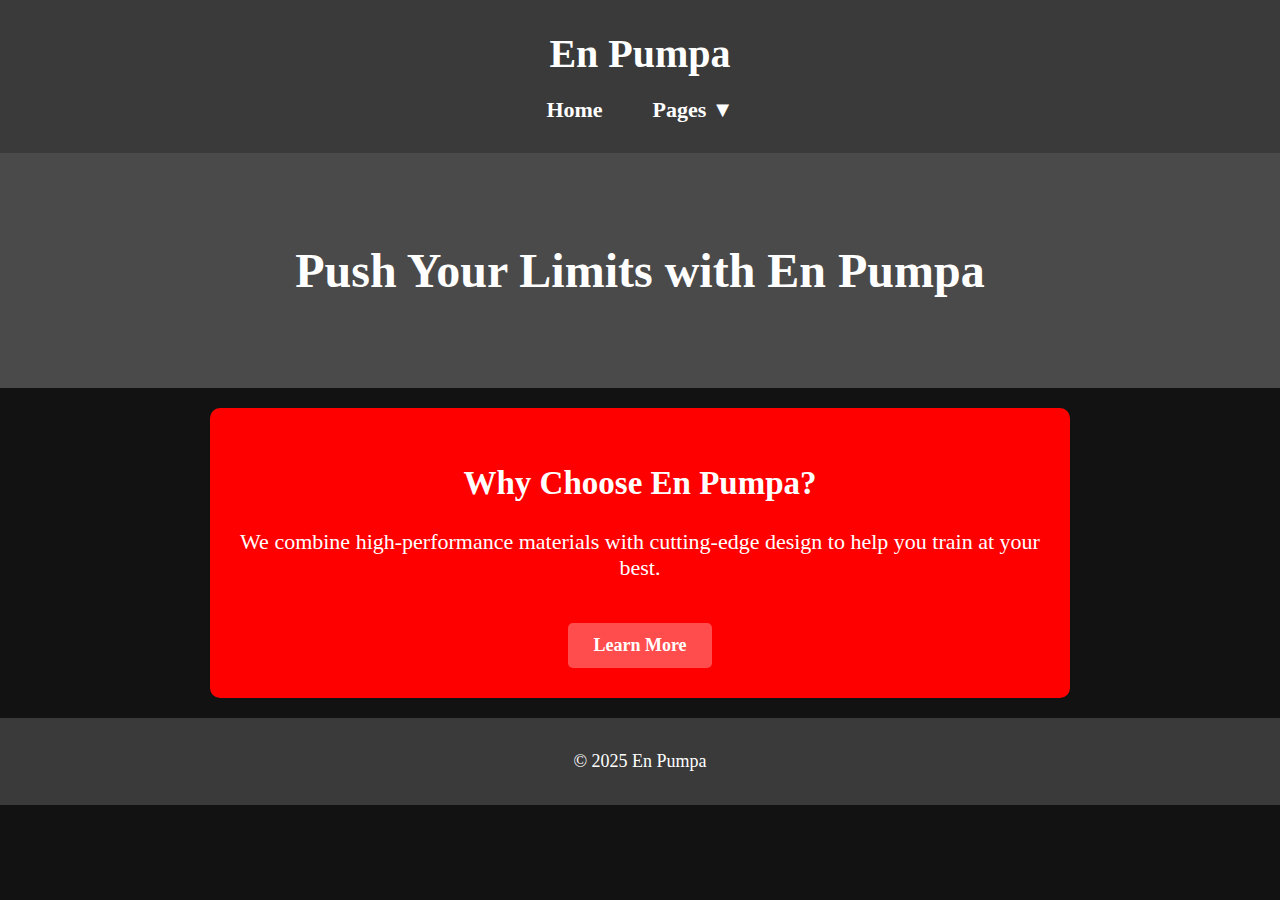
<file: index.html>
<!DOCTYPE html>
<html lang="en">
<head>
    <meta charset="UTF-8">
    <meta name="viewport" content="width=device-width, initial-scale=1.0">
    <title>En Pumpa - Gym Clothing</title>
    <link rel="stylesheet" href="pumpa.css">
</head>
<body>
    <header>
        <h1>En Pumpa</h1>
        <nav>
            <ul class="nav-links">
                <li><a href="index.html">Home</a></li>
                <li class="dropdown">
                    <a href="#">Pages ▼</a>
                    <ul class="dropdown-menu">
                        <li><a href="about.html">About Us</a></li>
                        <li><a href="gallery.html">Gallery</a></li>
                        <li><a href="prices.html">Prices</a></li>
                    </ul>
                </li>
            </ul>
        </nav>
    </header>

    <section class="hero">
        <h2>Push Your Limits with En Pumpa</h2>
    </section>

    <section class="section-red">
        <h2>Why Choose En Pumpa?</h2>
        <p>We combine high-performance materials with cutting-edge design to help you train at your best.</p>
        <a href="about.html" class="btn">Learn More</a>
    </section>

    <footer>
        <p>© 2025 En Pumpa</p>
    </footer>
</body>
</html>
</file>
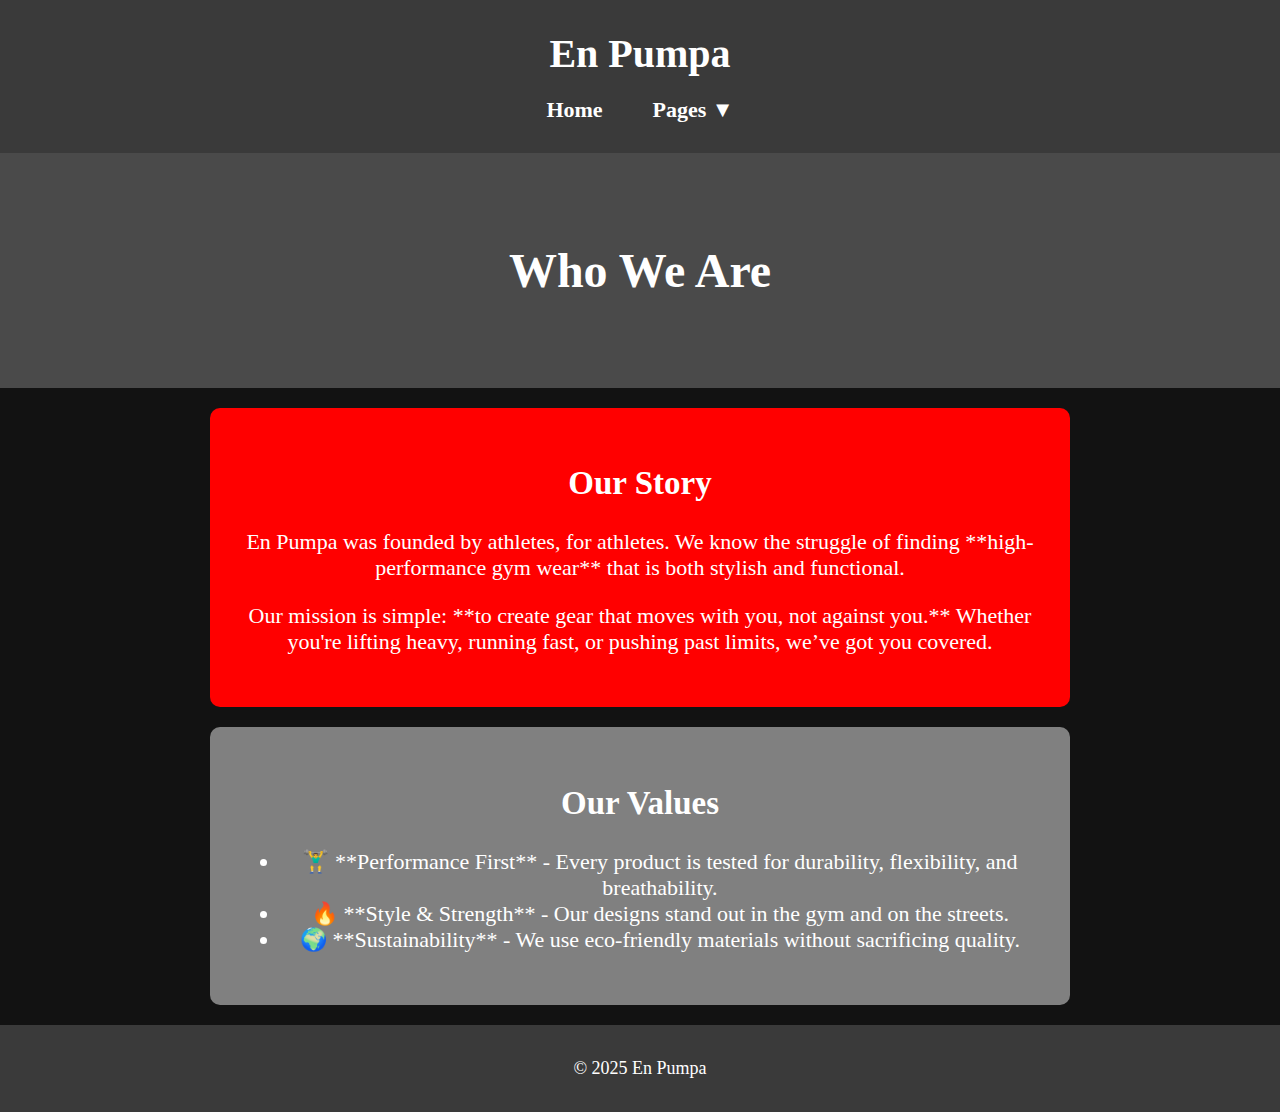
<file: about.html>
<!DOCTYPE html>
<html lang="en">
<head>
    <meta charset="UTF-8">
    <meta name="viewport" content="width=device-width, initial-scale=1.0">
    <title>About Us - En Pumpa</title>
    <link rel="stylesheet" href="pumpa.css">
</head>
<body>
    <header>
        <h1>En Pumpa</h1>
        <nav>
            <ul>
                <li><a href="pumpa.html">Home</a></li>
                <li class="dropdown">
                    <a href="#">Pages ▼</a>
                    <div class="dropdown-menu">
                        <a href="gallery.html">Gallery</a>
                        <a href="about.html">About Us</a>
                        <a href="prices.html">Prices</a>
                    </div>
                </li>
            </ul>
        </nav>
    </header>

    <section class="hero">
        <h2>Who We Are</h2>
    </section>

    <section class="section-red">
        <h2>Our Story</h2>
        <p>En Pumpa was founded by athletes, for athletes. We know the struggle of finding **high-performance gym wear** that is both stylish and functional.</p>
        <p>Our mission is simple: **to create gear that moves with you, not against you.** Whether you're lifting heavy, running fast, or pushing past limits, we’ve got you covered.</p>
    </section>

    <section class="section-grey">
        <h2>Our Values</h2>
        <ul class="values-list">
            <li>🏋️‍♂️ **Performance First** - Every product is tested for durability, flexibility, and breathability.</li>
            <li>🔥 **Style & Strength** - Our designs stand out in the gym and on the streets.</li>
            <li>🌍 **Sustainability** - We use eco-friendly materials without sacrificing quality.</li>
        </ul>
    </section>

    <footer>
        <p>&copy; 2025 En Pumpa</p>
    </footer>
</body>
</html>
</file>
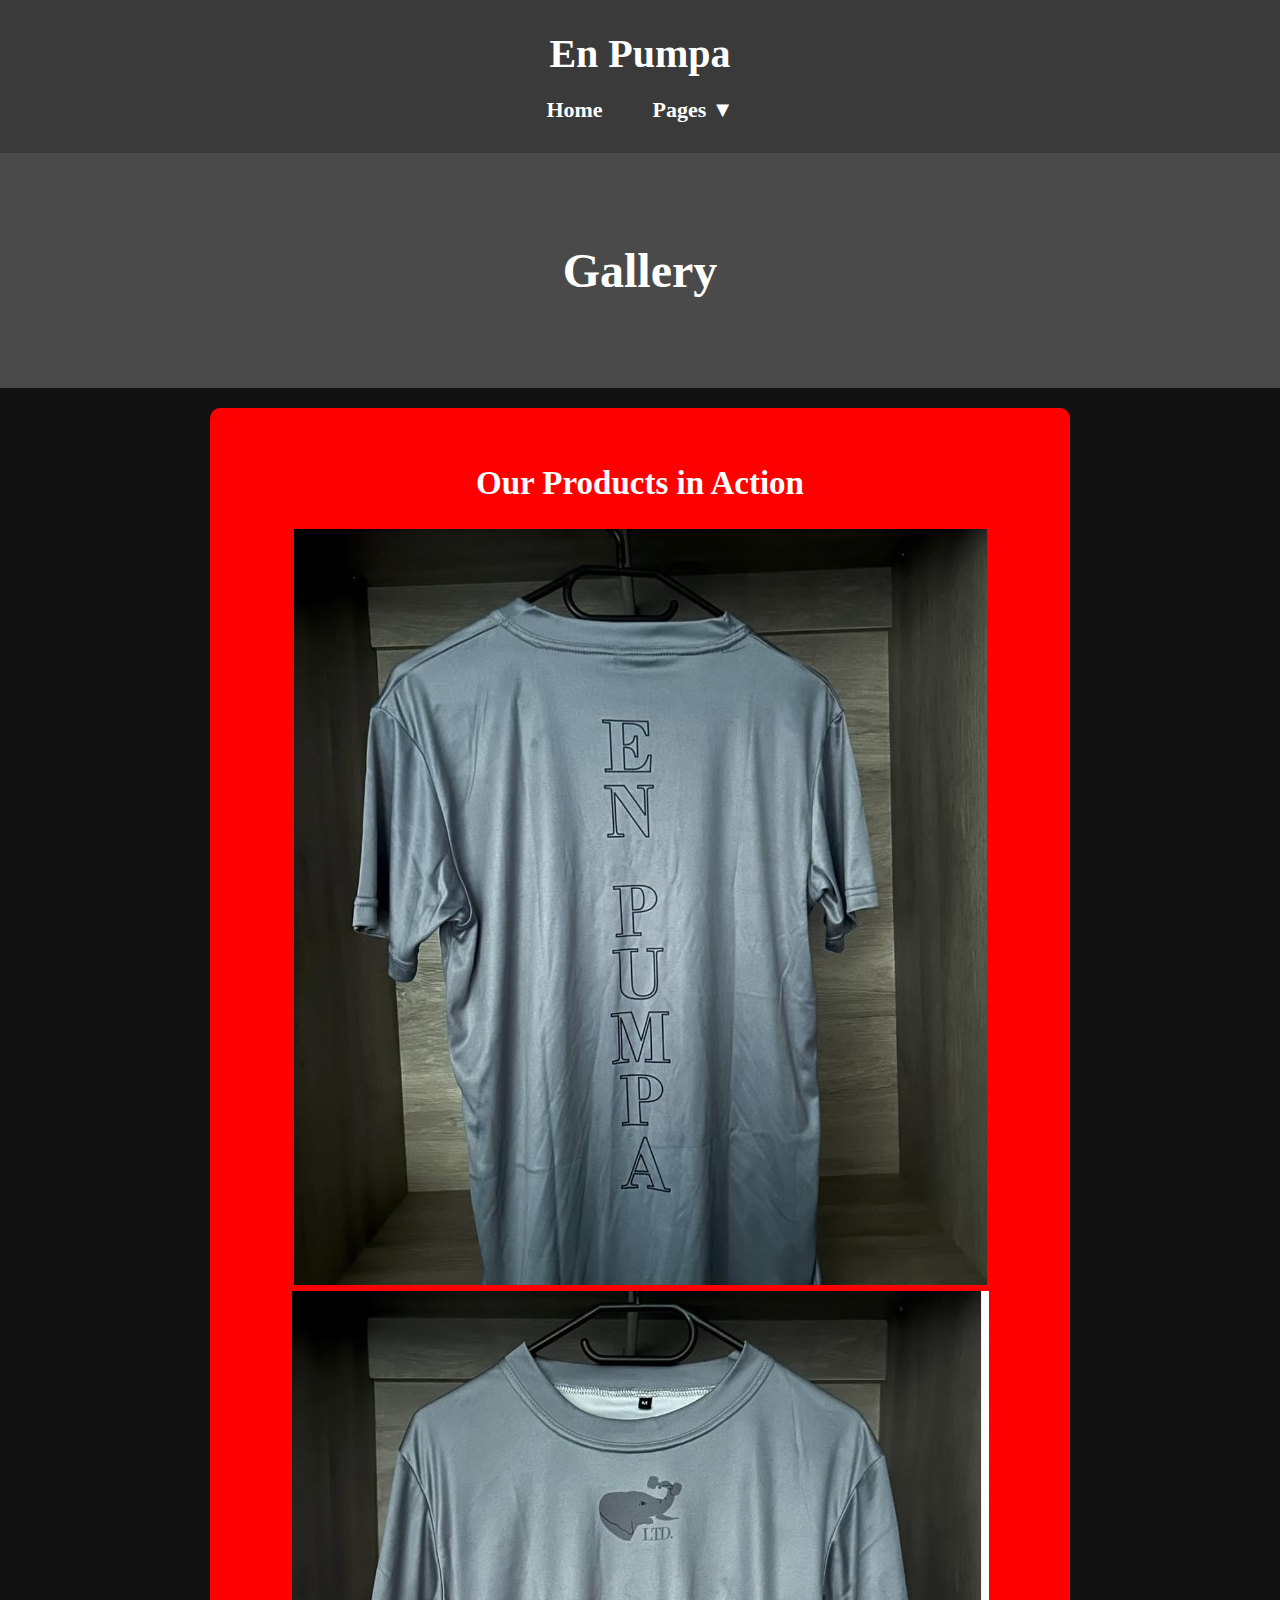
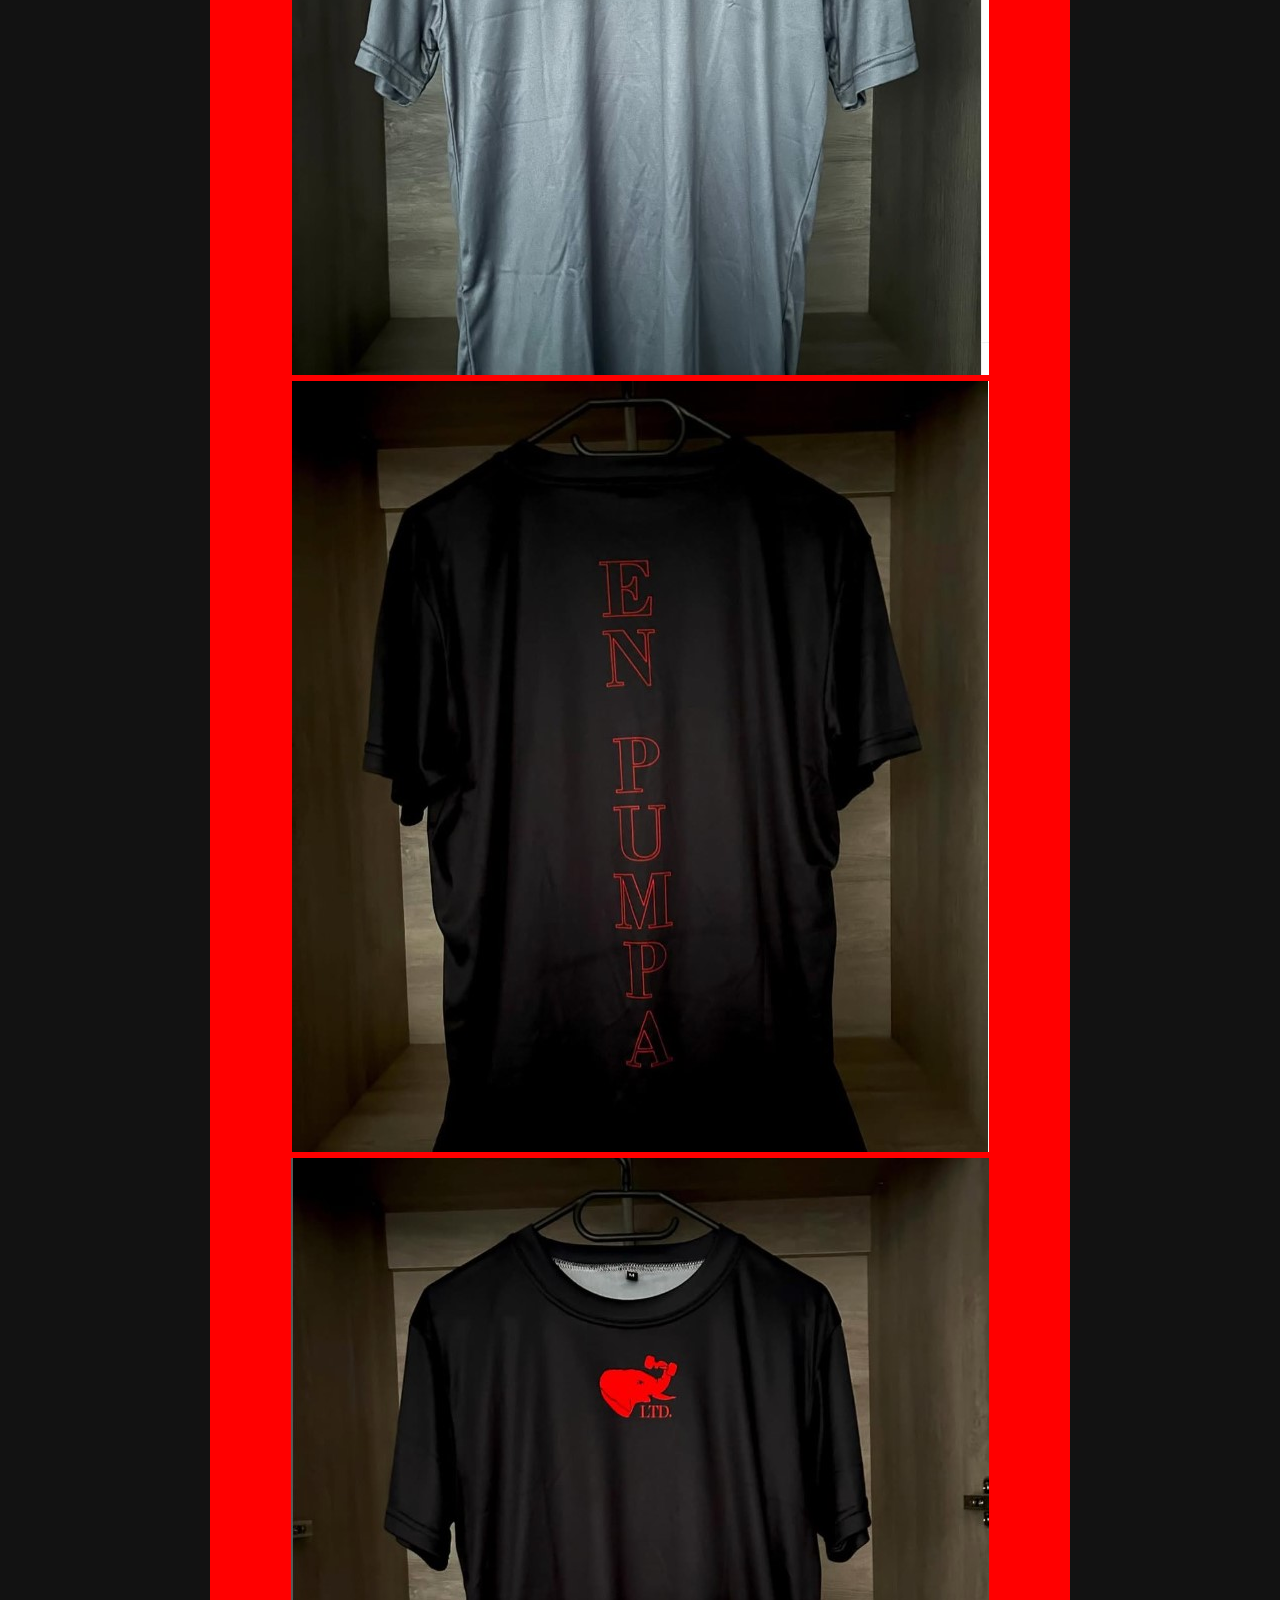
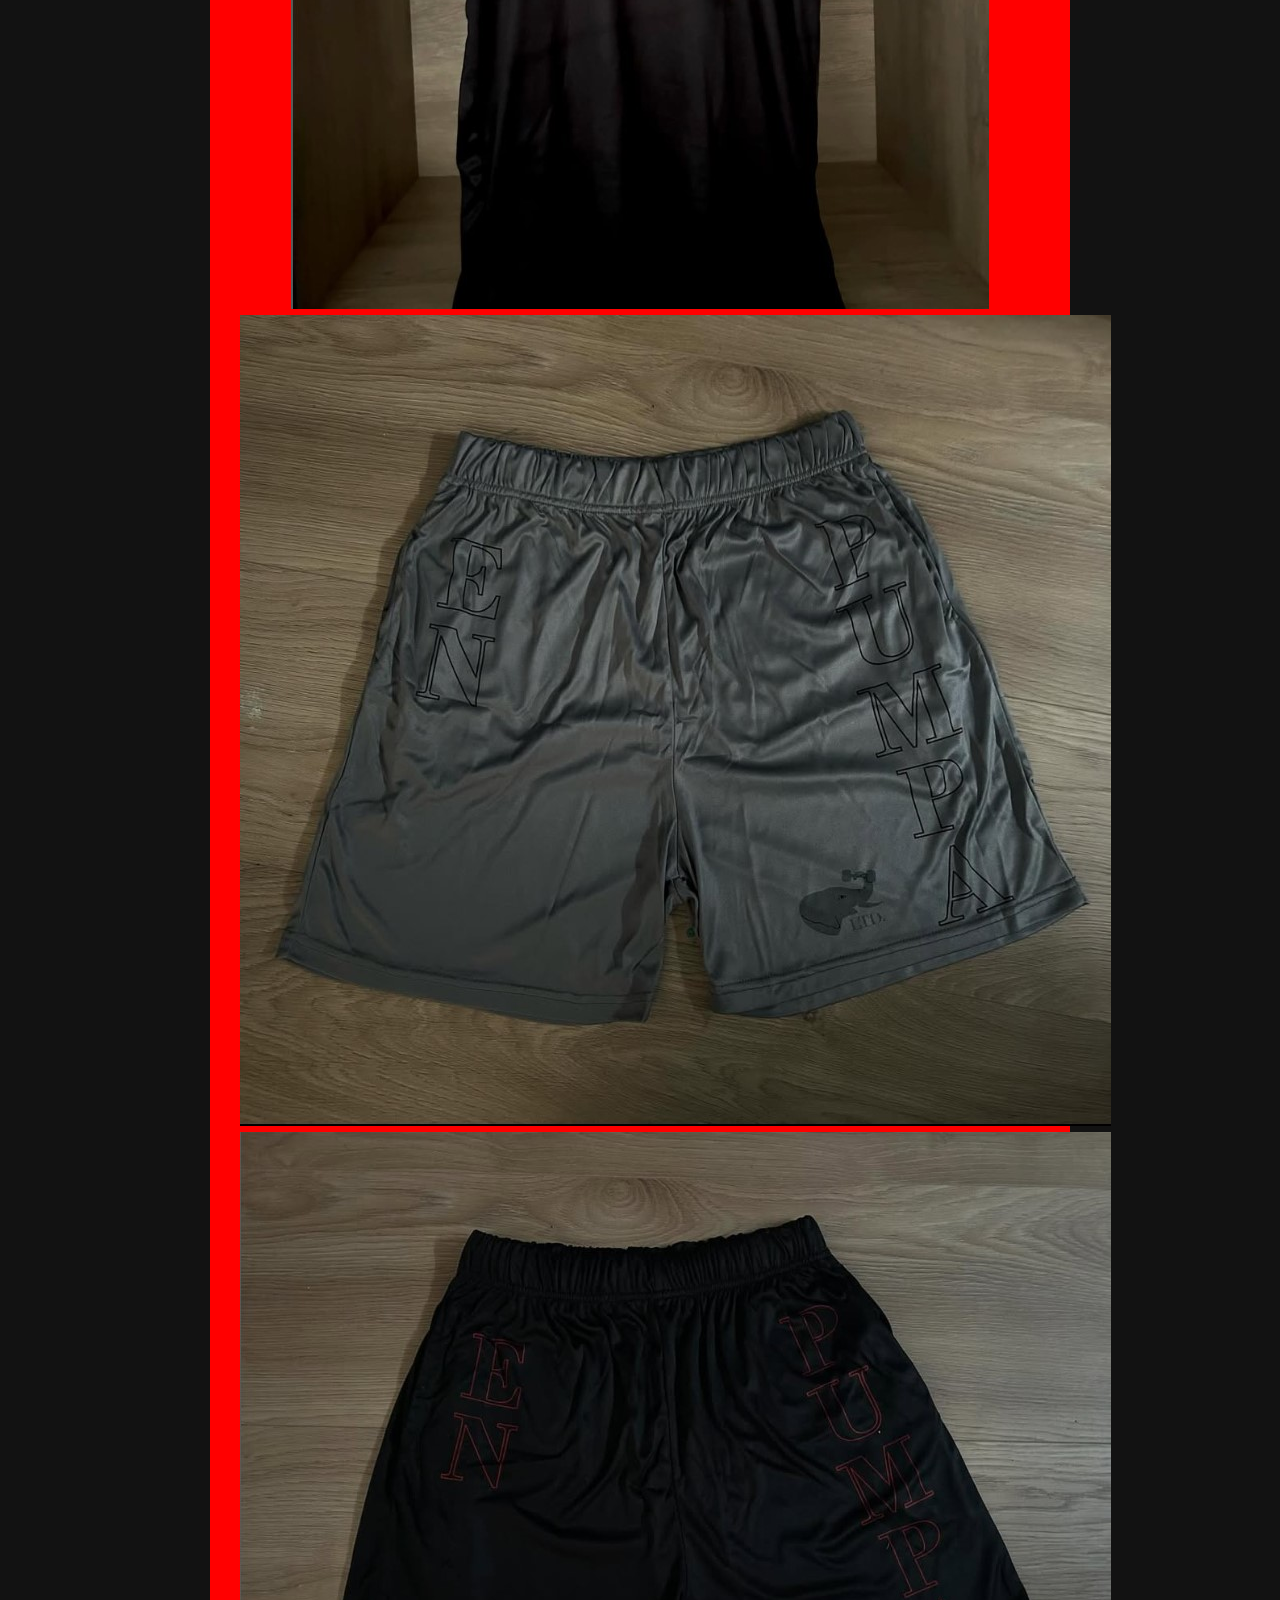
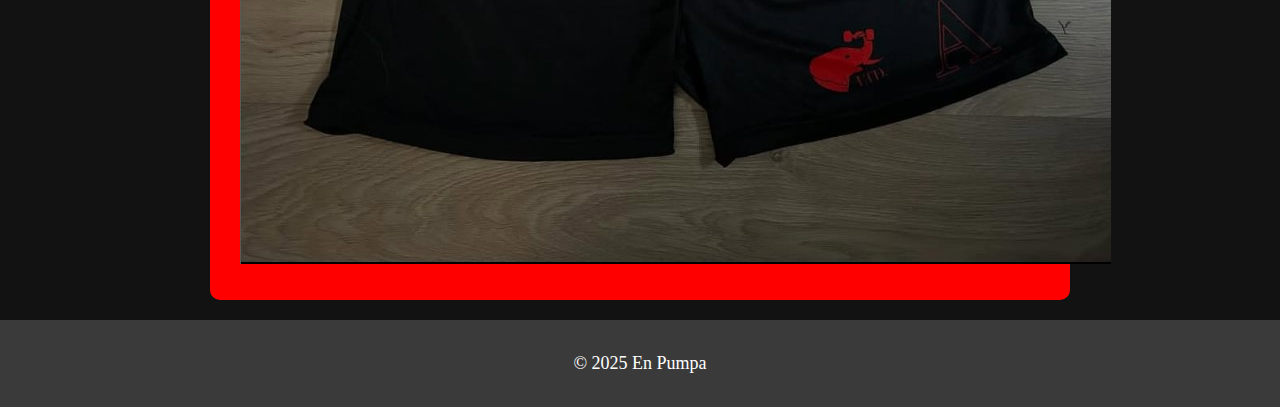
<file: gallery.html>
<!DOCTYPE html>
<html lang="en">
<head>
    <meta charset="UTF-8">
    <meta name="viewport" content="width=device-width, initial-scale=1.0">
    <title>Gallery - En Pumpa</title>
    <link rel="stylesheet" href="pumpa.css">
</head>
<body>
    <header>
        <h1>En Pumpa</h1>
        <nav>
            <ul>
                <li><a href="pumpa.html">Home</a></li>
                <li class="dropdown">
                    <a href="#">Pages ▼</a>
                    <div class="dropdown-menu">
                        <a href="gallery.html">Gallery</a>
                        <a href="about.html">About Us</a>
                        <a href="prices.html">Prices</a>
                    </div>
                </li>
            </ul>
        </nav>
    </header>

    <section class="hero">
        <h2>Gallery</h2>
    </section>

    <section class="section-red">
        <h2>Our Products in Action</h2>
        <div class="gallery-images">
            <img src="greytee.jpg" alt="Grey Tee Front">
            <img src="grey2.jpg" alt="Grey Tee Back">
            <img src="redtee.jpg" alt="Black Tee Front">
            <img src="red2.jpg" alt="Black Tee Back">
            <img src="short2.jpg" alt="Grey Shorts">
            <img src="short1.jpg" alt="Black Shorts">
        </div>
    </section>

    <footer>
        <p>&copy; 2025 En Pumpa</p>
    </footer>
</body>
</html>
</file>
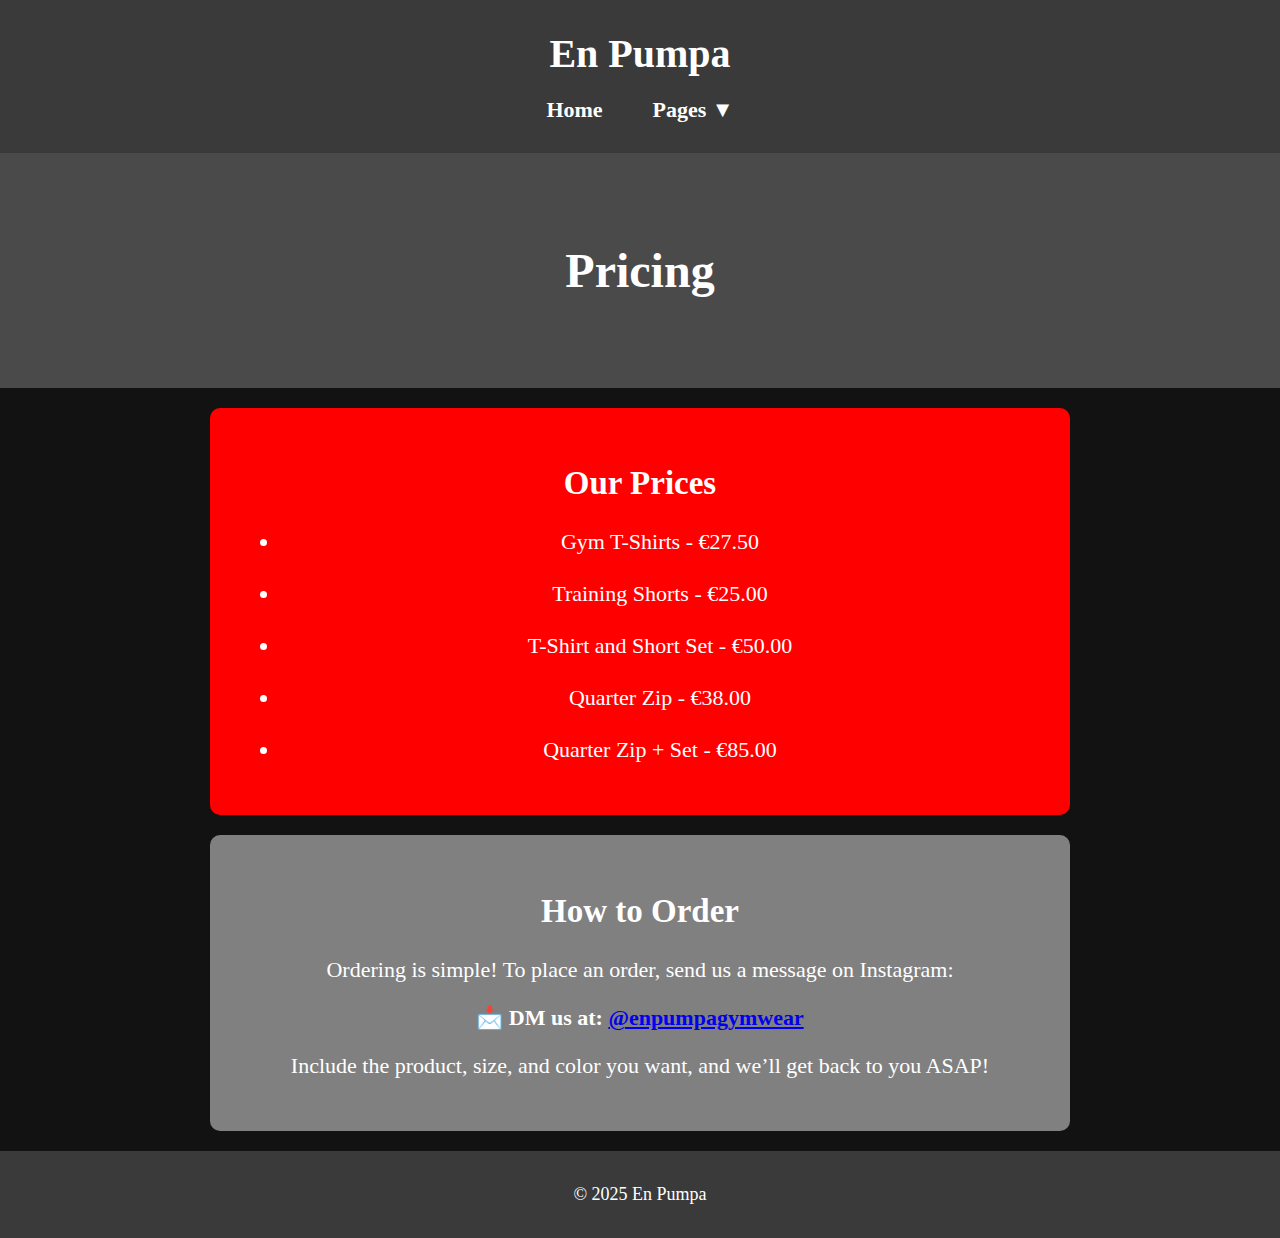
<file: prices.html>
<!DOCTYPE html>
<html lang="en">
<head>
    <meta charset="UTF-8">
    <meta name="viewport" content="width=device-width, initial-scale=1.0">
    <title>Prices - En Pumpa</title>
    <link rel="stylesheet" href="pumpa.css">
</head>
<body>
    <header>
        <h1>En Pumpa</h1>
        <nav>
            <ul>
                <li><a href="pumpa.html">Home</a></li>
                <li class="dropdown">
                    <a href="#">Pages ▼</a>
                    <div class="dropdown-menu">
                        <a href="gallery.html">Gallery</a>
                        <a href="about.html">About Us</a>
                        <a href="prices.html">Prices</a>
                    </div>
                </li>
            </ul>
        </nav>
    </header>

    <section class="hero">
        <h2>Pricing</h2>
    </section>

    <section class="section-red">
        <h2>Our Prices</h2>
        <ul class="price-list">
            <li>Gym T-Shirts - €27.50</li>
            <br>
            <li>Training Shorts - €25.00</li>
            <br>
            <li>T-Shirt and Short Set - €50.00</li>
            <br>
            <li>Quarter Zip - €38.00</li>
            <br>
            <li>Quarter Zip + Set - €85.00</li>
        </ul>
    </section>

    <section class="section-grey">
        <h2>How to Order</h2>
        <p>Ordering is simple! To place an order, send us a message on Instagram:</p>
        <p><strong>📩 DM us at: <a href="https://www.instagram.com/enpumpagymwear/" target="_blank">@enpumpagymwear</a></strong></p>
        <p>Include the product, size, and color you want, and we’ll get back to you ASAP!</p>
    </section>

    <footer>
        <p>&copy; 2025 En Pumpa</p>
    </footer>
</body>
</html>
</file>
<file: pumpa.css>
/* ======= GENERAL STYLES ======= */
body {
    font-family: "Times New Roman", Times, serif;
    margin: 0;
    padding: 0;
    background-color: #121212;
    color: white;
    text-align: center;
}

/* ======= HEADER & NAVIGATION ======= */
header {
    background: #3a3a3a;
    padding: 20px;
}

header h1 {
    font-size: 40px;
    margin: 10px 0;
}

/* NAVIGATION */
nav ul {
    list-style: none;
    padding: 0;
    margin: 0;
    display: flex;
    justify-content: center;
    gap: 20px;
}

nav ul li {
    position: relative;
}

nav ul li a {
    text-decoration: none;
    font-size: 22px;
    color: white;
    font-weight: bold;
    padding: 10px 15px;
    display: block;
}

/* DROPDOWN MENU */
.dropdown-menu {
    display: none;
    position: absolute;
    background: #3a3a3a;
    width: 150px;
    top: 100%;
    left: 0;
    z-index: 1000;
}

.dropdown:hover .dropdown-menu {
    display: block;
}

.dropdown-menu li {
    display: block;
}

.dropdown-menu a {
    padding: 10px;
    color: white;
    text-align: center;
}

/* ======= HERO SECTION ======= */
.hero {
    background: #4a4a4a;
    padding: 50px 20px;
    font-size: 32px;
    font-weight: bold;
}

/* ======= SECTIONS (RED & GREY) ======= */
.section-red, .section-grey {
    padding: 30px;
    font-size: 22px;
    width: 90%;
    max-width: 800px;
    margin: 20px auto;
    border-radius: 10px;
    text-align: center;
}

.section-red {
    background: red;
    color: white;
}

.section-grey {
    background: grey;
    color: white;
}

/* ======= BUTTON STYLES ======= */
.btn {
    display: inline-block;
    background: #ff4d4d;
    padding: 12px 25px;
    color: white;
    font-size: 18px;
    font-weight: bold;
    text-decoration: none;
    border-radius: 5px;
    margin-top: 20px;
}

.btn:hover {
    background: #cc0000;
}

/* ======= FOOTER ======= */
footer {
    background: #3a3a3a;
    padding: 15px;
    font-size: 18px;
}

/* ======= GALLERY FIXED ======= */
.gallery-container {
    display: grid;
    grid-template-columns: repeat(auto-fit, minmax(250px, 1fr));
    gap: 15px;
    padding: 20px;
    max-width: 90%;
    margin: 0 auto;
}

.gallery-container img {
    width: 100%;
    height: auto;
    max-width: 100%;
    border-radius: 5px;
    object-fit: cover;
    transition: transform 0.3s ease-in-out;
}

/* ======= MOBILE FIXES (For Screens Below 768px) ======= */
@media screen and (max-width: 768px) {
    /* FIX NAVIGATION */
    nav ul {
        flex-direction: column;
        align-items: center;
    }

    nav ul li {
        display: block;
        text-align: center;
    }

    .dropdown-menu {
        position: relative;
        display: none;
        width: 100%;
        background: none;
        text-align: center;
    }

    .dropdown:hover .dropdown-menu {
        display: block;
    }

    .dropdown-menu a {
        display: block;
        padding: 10px;
    }

    /* HERO SECTION FIX */
    .hero {
        font-size: 26px;
        padding: 40px 10px;
    }

    /* SECTION TEXT FIX */
    .section-red, .section-grey {
        font-size: 20px;
        padding: 25px;
        width: 95%;
        max-width: 500px;
        margin: 0 auto;
    }

    h2 {
        font-size: 28px;
    }

    p {
        font-size: 18px;
    }

    /* 🔥 GALLERY FIXED FOR MOBILE 🔥 */
    .gallery-container {
        grid-template-columns: 1fr; /* Force images to take full width */
        width: 100%;
    }

    .gallery-container img {
        width: 100%;
        max-width: 100%;
        height: auto;
        display: block;
        margin: 10px auto;
        object-fit: contain;
    }

    /* BUTTON SIZE FIX */
    .btn {
        font-size: 18px;
        padding: 10px 20px;
    }

    /* FOOTER TEXT FIX */
    footer {
        font-size: 16px;
    }
}
</file>
